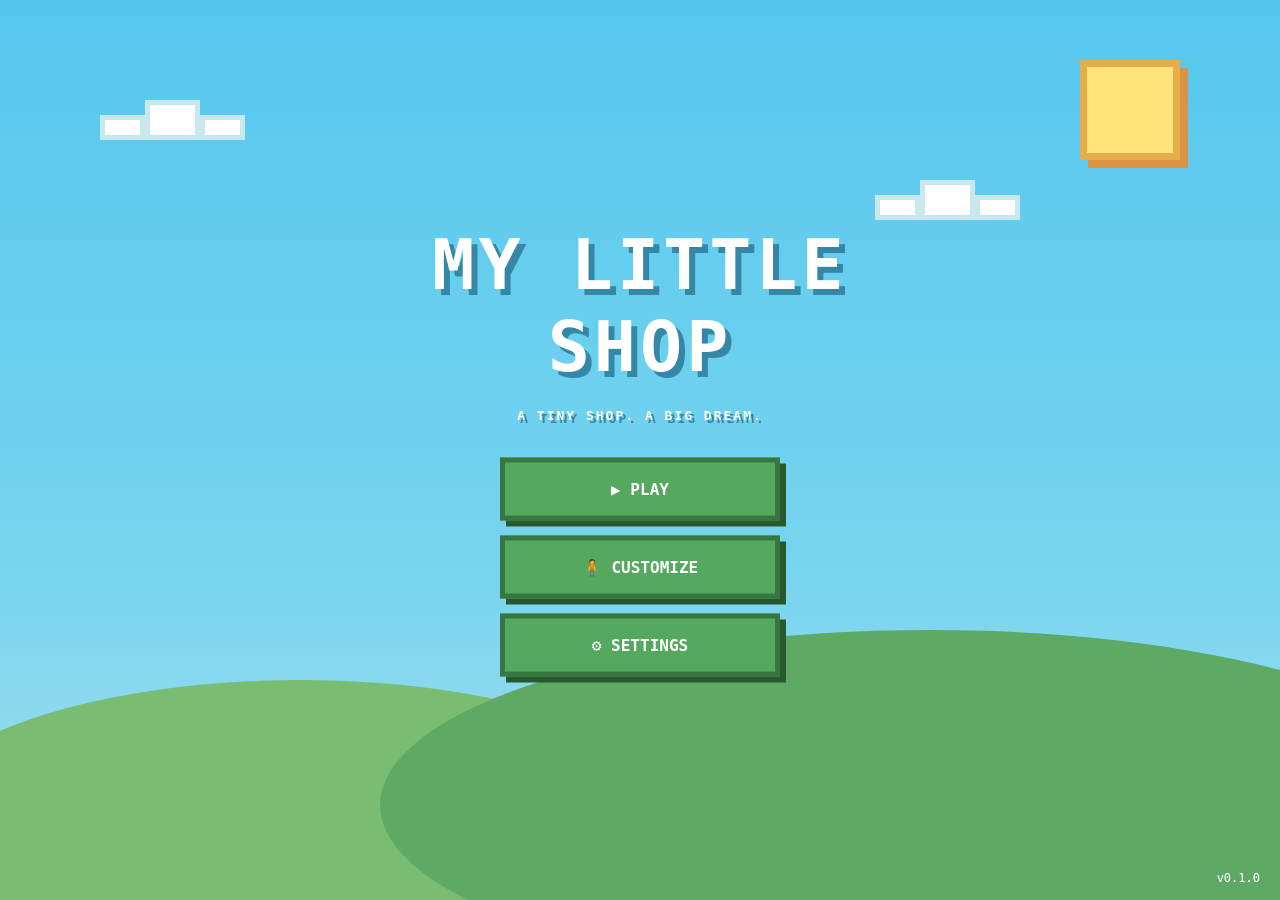
<file: index.html>
<!DOCTYPE html>
<html lang="en">

<head>

    <meta charset="UTF-8">

    <meta
        name="viewport"
        content="width=device-width, initial-scale=1.0"
    >

    <title>My Little Shop</title>

    <link rel="stylesheet" href="style.css">

</head>


<body>


    <div id="titleScreen" class="screen">

        <div class="sun"></div>


        <div class="cloud cloud-one">
            <div></div>
            <div></div>
            <div></div>
        </div>


        <div class="cloud cloud-two">
            <div></div>
            <div></div>
            <div></div>
        </div>


        <div class="hill hill-back"></div>

        <div class="hill hill-front"></div>


        <div class="title-content">

            <h1>
                MY LITTLE SHOP
            </h1>

            <p>
                A TINY SHOP. A BIG DREAM.
            </p>


            <div class="menu">

                <button id="playButton">
                    ▶ PLAY
                </button>

                <button id="customizeButton">
                    🧍 CUSTOMIZE
                </button>

                <button id="settingsButton">
                    ⚙ SETTINGS
                </button>

            </div>

        </div>


        <div class="version">
            v0.1.0
        </div>

    </div>



    <div id="gameScreen" class="screen hidden">

        <div class="placeholder">

            <h2>
                YOUR RESTAURANT
            </h2>

            <p>
                The restaurant is coming soon!
            </p>

            <button id="backButton">
                ← BACK
            </button>

        </div>

    </div>



    <div id="settingsScreen" class="screen hidden">

        <div class="placeholder">

            <h2>
                SETTINGS
            </h2>

            <p>
                Settings are coming soon!
            </p>

            <button id="settingsBackButton">
                ← BACK
            </button>

        </div>

    </div>


    <script src="script.js"></script>

</body>

</html>
</file>
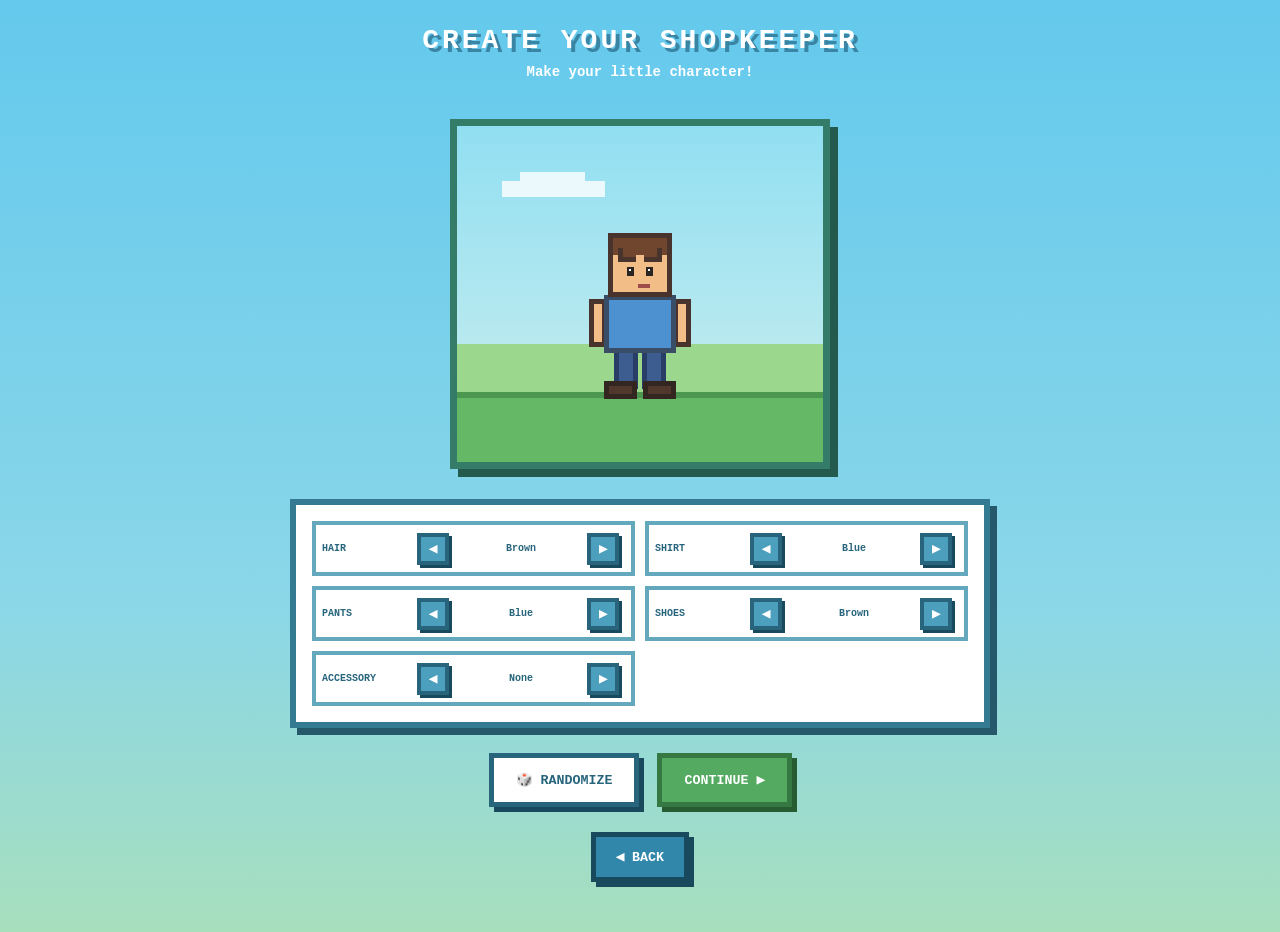
<file: character/index.html>
<!DOCTYPE html>
<html lang="en">

<head>
    <meta charset="UTF-8">
    <meta name="viewport" content="width=device-width, initial-scale=1.0">

    <title>Character Creator - My Little Shop</title>

    <link rel="stylesheet" href="character.css">
</head>

<body>

    <div class="creator">

        <!-- HEADER -->

        <header class="creator-header">

            <h1>CREATE YOUR SHOPKEEPER</h1>

            <p>Make your little character!</p>

        </header>


        <!-- CHARACTER PREVIEW -->

        <section class="preview-area">

            <div class="preview-background">

                <div class="ground"></div>

                <div class="character">

                    <!-- HAIR BACK -->

                    <div class="hair-back"></div>

                    <!-- BODY -->

                    <div class="body">

                        <div class="shirt-detail"></div>

                    </div>

                    <!-- HEAD -->

                    <div class="head">

                        <div class="face">

                            <div class="eye eye-left"></div>
                            <div class="eye eye-right"></div>

                            <div class="mouth"></div>

                        </div>

                    </div>

                    <!-- HAIR FRONT -->

                    <div class="hair-front"></div>

                    <!-- ARMS -->

                    <div class="arm arm-left"></div>
                    <div class="arm arm-right"></div>

                    <!-- LEGS -->

                    <div class="leg leg-left"></div>
                    <div class="leg leg-right"></div>

                    <!-- SHOES -->

                    <div class="shoe shoe-left"></div>
                    <div class="shoe shoe-right"></div>

                    <!-- ACCESSORY -->

                    <div id="accessory"></div>

                </div>

            </div>

        </section>


        <!-- CUSTOMIZATION -->

        <section class="customization">

            <div class="custom-row">

                <span>HAIR</span>

                <button id="hairPrevious">◀</button>

                <div id="hairName">Brown</div>

                <button id="hairNext">▶</button>

            </div>


            <div class="custom-row">

                <span>SHIRT</span>

                <button id="shirtPrevious">◀</button>

                <div id="shirtName">Blue</div>

                <button id="shirtNext">▶</button>

            </div>


            <div class="custom-row">

                <span>PANTS</span>

                <button id="pantsPrevious">◀</button>

                <div id="pantsName">Blue</div>

                <button id="pantsNext">▶</button>

            </div>


            <div class="custom-row">

                <span>SHOES</span>

                <button id="shoesPrevious">◀</button>

                <div id="shoesName">Brown</div>

                <button id="shoesNext">▶</button>

            </div>


            <div class="custom-row">

                <span>ACCESSORY</span>

                <button id="accessoryPrevious">◀</button>

                <div id="accessoryName">None</div>

                <button id="accessoryNext">▶</button>

            </div>

        </section>


        <!-- BUTTONS -->

        <div class="buttons">

            <button id="randomizeButton" class="random-button">
                🎲 RANDOMIZE
            </button>

            <button id="continueButton" class="continue-button">
                CONTINUE ▶
            </button>

        </div>


        <button id="backButton" class="back-button">
            ◀ BACK
        </button>

    </div>


    <script src="character.js"></script>

</body>

</html>
</file>
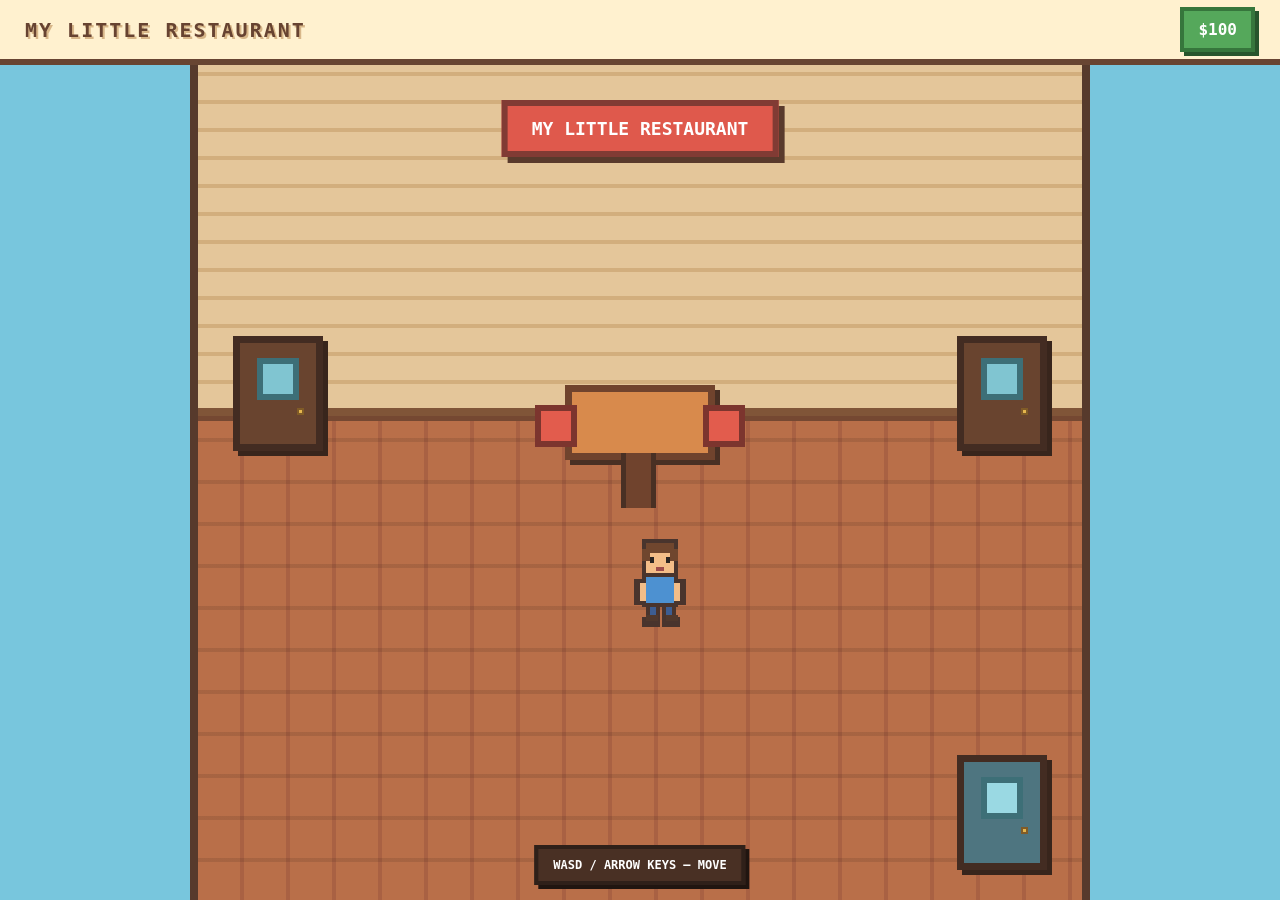
<file: game/index.html>
<!DOCTYPE html>
<html lang="en">

<head>

    <meta charset="UTF-8">

    <meta
        name="viewport"
        content="width=device-width, initial-scale=1.0"
    >

    <title>My Little Restaurant</title>

    <link
        rel="stylesheet"
        href="game.css"
    >

</head>


<body>


<div id="game">


    <!-- =====================================
         TOP BAR
    ====================================== -->

    <header class="game-header">

        <div class="game-logo">
            MY LITTLE RESTAURANT
        </div>

        <div
            id="money"
            class="money"
        >
            $100
        </div>

    </header>


    <!-- =====================================
         RESTAURANT
    ====================================== -->

    <main id="restaurant">


        <div class="wall"></div>

        <div class="floor"></div>


        <!-- =================================
             SIGN
        ================================== -->

        <div class="restaurant-sign">
            MY LITTLE RESTAURANT
        </div>


        <!-- =================================
             KITCHEN DOOR
        ================================== -->

        <div
            id="kitchenDoor"
            class="door-area kitchen-door"
        >

            <div class="door">

                <div class="door-window"></div>

                <div class="door-handle"></div>

            </div>

            <div class="door-label">
                E — KITCHEN
            </div>

        </div>


        <!-- =================================
             OFFICE DOOR
        ================================== -->

        <div
            id="officeDoor"
            class="door-area office-door"
        >

            <div class="door">

                <div class="door-window"></div>

                <div class="door-handle"></div>

            </div>

            <div class="door-label">
                E — OFFICE
            </div>

        </div>


        <!-- =================================
             FRONT DOOR
        ================================== -->

        <div
            id="frontDoor"
            class="door-area front-door"
        >

            <div class="door">

                <div class="door-window"></div>

                <div class="door-handle"></div>

            </div>

            <div class="door-label">
                E — EXIT
            </div>

        </div>


        <!-- =================================
             TABLE
        ================================== -->

        <div class="table table-one">

            <div class="table-top"></div>

            <div class="table-leg"></div>

            <div class="chair chair-left"></div>

            <div class="chair chair-right"></div>

        </div>


        <!-- =================================
             PLAYER
        ================================== -->

        <div id="player">

            <canvas
                id="playerCanvas"
                width="32"
                height="48"
            ></canvas>

        </div>


    </main>


    <!-- =====================================
         CONTROLS
    ====================================== -->

    <div class="controls">

        WASD / ARROW KEYS — MOVE

    </div>


    <script src="game.js"></script>


</div>

</body>

</html>
</file>
<file: style.css>
* {
    box-sizing: border-box;
    image-rendering: pixelated;
}


html,
body {

    margin: 0;
    padding: 0;

    width: 100%;
    min-height: 100%;

}


body {

    font-family: monospace;

    overflow: hidden;

}


/* =========================================
   SCREENS
========================================= */

.screen {

    width: 100vw;
    height: 100vh;

    position: relative;

}


.hidden {
    display: none !important;
}


/* =========================================
   TITLE SCREEN
========================================= */

#titleScreen {

    background:
        linear-gradient(
            #55c7ee 0%,
            #79d5ef 65%,
            #a6dfed 100%
        );

    overflow: hidden;

}


/* =========================================
   SUN
========================================= */

.sun {

    position: absolute;

    width: 100px;
    height: 100px;

    top: 60px;
    right: 100px;

    background: #ffe47a;

    border: 7px solid #e8ad4b;

    box-shadow:
        8px 8px 0 #d99342;

}


/* =========================================
   CLOUDS
========================================= */

.cloud {

    position: absolute;

    display: flex;
    align-items: flex-end;

}


.cloud div {

    background: white;

    border: 5px solid #c8e8ed;

}


.cloud-one {

    top: 100px;
    left: 100px;

}


.cloud-two {

    top: 180px;
    right: 260px;

}


.cloud-one div:nth-child(1),
.cloud-two div:nth-child(1) {

    width: 45px;
    height: 25px;

}


.cloud-one div:nth-child(2),
.cloud-two div:nth-child(2) {

    width: 55px;
    height: 40px;

}


.cloud-one div:nth-child(3),
.cloud-two div:nth-child(3) {

    width: 45px;
    height: 25px;

}


/* =========================================
   HILLS
========================================= */

.hill {

    position: absolute;

    bottom: -80px;

    border-radius: 50%;

}


.hill-back {

    width: 800px;
    height: 300px;

    left: -100px;

    background: #78bd72;

}


.hill-front {

    width: 1100px;
    height: 350px;

    right: -200px;

    background: #5eaa65;

}


/* =========================================
   TITLE CONTENT
========================================= */

.title-content {

    position: absolute;

    top: 50%;
    left: 50%;

    transform:
        translate(-50%, -50%);

    text-align: center;

    z-index: 10;

}


.title-content h1 {

    margin: 0;

    color: white;

    font-size: clamp(
        30px,
        6vw,
        70px
    );

    font-family: monospace;

    font-weight: 900;

    letter-spacing: 4px;

    text-shadow:
        6px 6px 0 #3487a5;

}


.title-content p {

    color: white;

    font-weight: bold;

    letter-spacing: 2px;

    margin: 20px 0 35px;

    text-shadow:
        3px 3px 0 #3487a5;

}


/* =========================================
   MENU
========================================= */

.menu {

    display: flex;

    flex-direction: column;

    align-items: center;

    gap: 15px;

}


.menu button {

    width: 280px;

    padding: 17px;

    font-family: monospace;

    font-size: 16px;

    font-weight: bold;

    color: white;

    background: #55a95f;

    border: 5px solid #367640;

    box-shadow:
        6px 6px 0 #28582f;

    cursor: pointer;

}


.menu button:hover {

    transform:
        translate(3px, 3px);

    box-shadow:
        3px 3px 0 #28582f;

}


.menu button:active {

    transform:
        translate(6px, 6px);

    box-shadow: none;

}


/* =========================================
   VERSION
========================================= */

.version {

    position: absolute;

    bottom: 15px;
    right: 20px;

    color: white;

    font-size: 12px;

}


/* =========================================
   PLACEHOLDER SCREENS
========================================= */

.placeholder {

    position: absolute;

    top: 50%;
    left: 50%;

    transform:
        translate(-50%, -50%);

    text-align: center;

}


.placeholder h2 {

    font-size: 32px;

}


.placeholder button {

    padding: 15px 25px;

    cursor: pointer;

}
</file>
<file: character/character.css>
* {
    box-sizing: border-box;
    image-rendering: pixelated;
}

html,
body {
    margin: 0;
    padding: 0;
    min-height: 100%;
}

body {
    font-family: monospace;
    background: #64c9ed;
}


/* =========================================
   EDITOR
========================================= */

.creator {
    min-height: 100vh;

    padding: 25px 20px 50px;

    display: flex;
    flex-direction: column;
    align-items: center;

    background:
        linear-gradient(
            #64c9ed 0%,
            #8bd7e8 65%,
            #a7dfbd 100%
        );
}


/* =========================================
   HEADER
========================================= */

.creator-header {
    text-align: center;
}

.creator-header h1 {
    margin: 0;

    color: white;

    font-size: 28px;
    letter-spacing: 3px;

    text-shadow:
        4px 4px 0 #3985a3;
}

.creator-header p {
    margin-top: 8px;

    color: white;

    font-size: 14px;
    font-weight: bold;
}


/* =========================================
   PREVIEW
========================================= */

.preview-area {
    margin-top: 25px;
}

.preview-background {
    position: relative;

    width: 380px;
    height: 350px;

    overflow: hidden;

    background:
        linear-gradient(
            #91dff2 0%,
            #b8e9ef 65%,
            #9bd78c 65%,
            #9bd78c 100%
        );

    border: 7px solid #347b68;

    box-shadow:
        8px 8px 0 #24594d;
}


/* simple cloud */

.preview-background::before {
    content: "";

    position: absolute;

    left: 45px;
    top: 55px;

    width: 65px;
    height: 16px;

    background: white;

    box-shadow:
        18px -9px 0 white,
        38px 0 0 white;

    opacity: 0.8;
}


/* =========================================
   GROUND
========================================= */

.ground {
    position: absolute;

    left: 0;
    bottom: 0;

    width: 100%;
    height: 70px;

    background: #65b866;

    border-top: 6px solid #4c9850;
}


/* =========================================
   CHARACTER
========================================= */

.character {
    position: absolute;

    left: 50%;
    bottom: 52px;

    width: 120px;
    height: 195px;

    transform: translateX(-50%);
}


/* =========================================
   HEAD
========================================= */

.head {
    position: absolute;

    left: 28px;
    top: 18px;

    width: 64px;
    height: 64px;

    background: #f3bd88;

    border: 5px solid #49342d;

    z-index: 5;
}


/* =========================================
   HAIR
========================================= */

/*
   IMPORTANT:
   Hair sits directly ON the head.

   It does NOT have a giant back layer.
*/

.hair-front {
    position: absolute;

    left: 28px;
    top: 18px;

    width: 64px;
    height: 22px;

    background: #70462e;

    border-top: 5px solid #49342d;
    border-left: 5px solid #49342d;
    border-right: 5px solid #49342d;

    z-index: 12;
}


/* little hair fringe */

.hair-front::before {
    content: "";

    position: absolute;

    left: 5px;
    bottom: -7px;

    width: 13px;
    height: 9px;

    background: #70462e;

    border-left: 5px solid #49342d;
    border-bottom: 5px solid #49342d;
}


.hair-front::after {
    content: "";

    position: absolute;

    right: 5px;
    bottom: -7px;

    width: 13px;
    height: 9px;

    background: #70462e;

    border-right: 5px solid #49342d;
    border-bottom: 5px solid #49342d;
}


/* =========================================
   FACE
========================================= */

.face {
    position: absolute;

    inset: 0;

    z-index: 15;
}


/* =========================================
   EYES
========================================= */

.eye {
    position: absolute;

    top: 29px;

    width: 7px;
    height: 9px;

    background: #292321;
}

.eye-left {
    left: 14px;
}

.eye-right {
    right: 14px;
}


/* eye shine */

.eye::after {
    content: "";

    position: absolute;

    left: 2px;
    top: 2px;

    width: 2px;
    height: 2px;

    background: white;
}


/* =========================================
   MOUTH
========================================= */

.mouth {
    position: absolute;

    left: 25px;
    top: 46px;

    width: 12px;
    height: 4px;

    background: #9d4b4b;
}


/* =========================================
   BODY
========================================= */

.body {
    position: absolute;

    left: 24px;
    top: 80px;

    width: 72px;
    height: 58px;

    background: #4d91d1;

    border: 5px solid #394d66;

    z-index: 4;
}


/* =========================================
   ARMS
========================================= */

.arm {
    position: absolute;

    top: 84px;

    width: 18px;
    height: 48px;

    background: #f3bd88;

    border: 5px solid #49342d;

    z-index: 3;
}

.arm-left {
    left: 9px;
}

.arm-right {
    right: 9px;
}


/* =========================================
   LEGS
========================================= */

.leg {
    position: absolute;

    top: 134px;

    width: 24px;
    height: 40px;

    background: #3d5d91;

    border-left: 5px solid #293e66;
    border-right: 5px solid #293e66;

    z-index: 3;
}

.leg-left {
    left: 34px;
}

.leg-right {
    right: 34px;
}


/* =========================================
   SHOES
========================================= */

.shoe {
    position: absolute;

    top: 166px;

    width: 33px;
    height: 18px;

    background: #50382c;

    border: 5px solid #33251f;

    z-index: 4;
}

.shoe-left {
    left: 24px;
}

.shoe-right {
    right: 24px;
}


/* =========================================
   ACCESSORY
========================================= */

#accessory {
    position: absolute;

    z-index: 30;

    pointer-events: none;
}


/* =========================================
   CAP
========================================= */

.cap {
    left: 25px;
    top: 12px;

    width: 70px;
    height: 16px;

    background: #df5555;

    border: 5px solid #793636;
}

.cap::before {
    content: "";

    position: absolute;

    left: 10px;
    top: -11px;

    width: 35px;
    height: 11px;

    background: #df5555;

    border-top: 5px solid #793636;
    border-left: 5px solid #793636;
    border-right: 5px solid #793636;
}

.cap::after {
    content: "";

    position: absolute;

    left: -10px;
    bottom: -9px;

    width: 40px;
    height: 7px;

    background: #df5555;

    border: 4px solid #793636;
}


/* =========================================
   CHEF HAT
========================================= */

.chef-hat {
    left: 24px;
    top: -5px;

    width: 72px;
    height: 32px;

    background: white;

    border: 5px solid #777;
}

.chef-hat::before {
    content: "";

    position: absolute;

    left: 8px;
    top: -11px;

    width: 15px;
    height: 11px;

    background: white;

    border-top: 5px solid #777;
    border-left: 5px solid #777;
    border-right: 5px solid #777;
}

.chef-hat::after {
    content: "";

    position: absolute;

    right: 8px;
    top: -11px;

    width: 15px;
    height: 11px;

    background: white;

    border-top: 5px solid #777;
    border-left: 5px solid #777;
    border-right: 5px solid #777;
}


/* =========================================
   BEANIE
========================================= */

.beanie {
    left: 25px;
    top: 12px;

    width: 70px;
    height: 25px;

    background: #875bc0;

    border: 5px solid #503675;
}

.beanie::before {
    content: "";

    position: absolute;

    left: 10px;
    top: -10px;

    width: 32px;
    height: 10px;

    background: #875bc0;

    border-top: 5px solid #503675;
    border-left: 5px solid #503675;
    border-right: 5px solid #503675;
}


/* =========================================
   GLASSES
========================================= */

.glasses {
    position: absolute;

    left: 36px;
    top: 44px;

    width: 22px;
    height: 18px;

    box-sizing: border-box;

    border: 3px solid #292321;

    background: transparent;

    z-index: 25;
}


/* RIGHT LENS */

.glasses::before {
    content: "";

    position: absolute;

    left: 20px;
    top: -3px;

    width: 22px;
    height: 18px;

    box-sizing: border-box;

    border: 3px solid #292321;

    background: transparent;
}


/* BRIDGE */

.glasses::after {
    content: "";

    position: absolute;

    left: 17px;
    top: 4px;

    width: 7px;
    height: 3px;

    background: #292321;
}



/* =========================================
   CUSTOMIZATION
========================================= */

.customization {
    width: 700px;
    max-width: 95vw;

    margin-top: 30px;

    padding: 16px;

    display: grid;

    grid-template-columns: 1fr 1fr;

    gap: 10px;

    background: white;

    border: 6px solid #347b92;

    box-shadow:
        7px 7px 0 #24586a;
}


.custom-row {
    display: grid;

    grid-template-columns:
        90px 38px 1fr 38px;

    align-items: center;

    min-height: 55px;

    gap: 5px;

    padding: 6px;

    border: 4px solid #63a8bc;
}


.custom-row span {
    color: #27657d;

    font-size: 10px;
    font-weight: bold;
}


.custom-row div {
    color: #27657d;

    text-align: center;

    font-size: 10px;
    font-weight: bold;
}


/* =========================================
   ARROWS
========================================= */

.custom-row button {
    width: 32px;
    height: 32px;

    padding: 0;

    color: white;

    background: #4c9fbd;

    border: 4px solid #28647b;

    box-shadow:
        3px 3px 0 #19495d;

    font-family: monospace;
    font-weight: bold;

    cursor: pointer;
}

.custom-row button:active {
    transform:
        translate(3px, 3px);

    box-shadow: none;
}


/* =========================================
   BUTTONS
========================================= */

.buttons {
    display: flex;

    gap: 18px;

    margin-top: 25px;
}


.buttons button {
    padding: 14px 22px;

    font-family: monospace;

    font-weight: bold;

    cursor: pointer;
}


.random-button {
    color: #27657d;

    background: white;

    border: 5px solid #27657d;

    box-shadow:
        5px 5px 0 #19495d;
}


.continue-button {
    color: white;

    background: #55aa62;

    border: 5px solid #367842;

    box-shadow:
        5px 5px 0 #275b31;
}


/* =========================================
   BACK
========================================= */

.back-button {
    margin-top: 25px;

    padding: 12px 20px;

    color: white;

    background: #3187aa;

    border: 5px solid #19495d;

    box-shadow:
        5px 5px 0 #19495d;

    font-family: monospace;
    font-weight: bold;

    cursor: pointer;
}


/* =========================================
   MOBILE
========================================= */

@media (max-width: 700px) {

    .creator-header h1 {
        font-size: 20px;
    }

    .preview-background {
        width: 320px;
        height: 320px;
    }

    .customization {
        grid-template-columns: 1fr;
    }

    .buttons {
        flex-direction: column;

        width: 280px;
    }

    .buttons button {
        width: 100%;
    }
}
</file>
<file: game/game.css>
/* =========================================
   MY LITTLE RESTAURANT
   RESTAURANT
========================================= */


/* =========================================
   GLOBAL
========================================= */

* {

    box-sizing: border-box;

    image-rendering: pixelated;

}


html,
body {

    margin: 0;

    padding: 0;

    width: 100%;

    height: 100%;

    overflow: hidden;

    font-family: monospace;

}


body {

    background: #78c6dd;

}


/* =========================================
   GAME
========================================= */

#game {

    position: relative;

    width: 100vw;

    height: 100vh;

    background: #78c6dd;

}


/* =========================================
   TOP BAR
========================================= */

.game-header {

    position: absolute;

    top: 0;
    left: 0;

    width: 100%;

    height: 65px;

    display: flex;

    align-items: center;

    justify-content: space-between;

    padding: 0 25px;

    background: #fff1cf;

    border-bottom: 6px solid #684532;

    z-index: 100;

}


.game-logo {

    color: #674331;

    font-size: 20px;

    font-weight: bold;

    letter-spacing: 2px;

    text-shadow:
        2px 2px 0 #d8b789;

}


.money {

    padding: 9px 14px;

    color: white;

    background: #55a85b;

    border: 4px solid #36763c;

    box-shadow:
        4px 4px 0 #27552c;

    font-size: 16px;

    font-weight: bold;

}


/* =========================================
   RESTAURANT
========================================= */

#restaurant {

    position: absolute;

    top: 65px;

    left: 50%;

    width: 900px;

    height: calc(100vh - 65px);

    transform: translateX(-50%);

    overflow: hidden;

    background: #bd7b50;

    border-left: 8px solid #573a2c;

    border-right: 8px solid #573a2c;

}


/* =========================================
   WALL
========================================= */

.wall {

    position: absolute;

    top: 0;
    left: 0;

    width: 100%;

    height: 42%;

    background:

        repeating-linear-gradient(
            0deg,

            #e4c69a 0px,
            #e4c69a 24px,

            #d2ae7d 24px,
            #d2ae7d 28px
        );

    border-bottom: 8px solid #805538;

}


/* =========================================
   FLOOR
========================================= */

.floor {

    position: absolute;

    left: 0;
    bottom: 0;

    width: 100%;

    height: 58%;

    background:

        repeating-linear-gradient(
            90deg,

            #b96f49 0px,
            #b96f49 42px,

            #a96143 42px,
            #a96143 46px
        );

    border-top: 5px solid #754832;

}


.floor::after {

    content: "";

    position: absolute;

    inset: 0;

    background:

        repeating-linear-gradient(
            0deg,

            transparent 0px,
            transparent 38px,

            rgba(
                55,
                32,
                22,
                0.14
            ) 38px,

            rgba(
                55,
                32,
                22,
                0.14
            ) 42px
        );

}


/* =========================================
   SIGN
========================================= */

.restaurant-sign {

    position: absolute;

    top: 35px;

    left: 50%;

    transform: translateX(-50%);

    padding: 12px 24px;

    color: white;

    background: #df594c;

    border: 6px solid #813b34;

    box-shadow:
        6px 6px 0 #593a2c;

    font-size: 18px;

    font-weight: bold;

    z-index: 10;

}


/* =========================================
   DOORS
========================================= */

.door-area {

    position: absolute;

    width: 90px;

    height: 150px;

    z-index: 30;

}


/*
    IMPORTANT:

    The floor begins at 42% of the room.

    Doors are positioned so their bottoms
    sit directly ON the floor.
*/


.door {

    position: absolute;

    bottom: 0;

    left: 0;

    width: 90px;

    height: 115px;

    background: #69442f;

    border: 7px solid #432c22;

    box-shadow:
        5px 5px 0 #38251c;

}


/* =========================================
   DOOR WINDOW
========================================= */

.door-window {

    position: absolute;

    left: 17px;

    top: 15px;

    width: 42px;

    height: 42px;

    background: #80c5d1;

    border: 6px solid #3d6f77;

}


/* =========================================
   DOOR HANDLE
========================================= */

.door-handle {

    position: absolute;

    right: 12px;

    top: 65px;

    width: 7px;

    height: 7px;

    background: #e5b64e;

    border: 2px solid #805b27;

}


/* =========================================
   DOOR LABEL
========================================= */

.door-label {

    position: absolute;

    left: 50%;

    bottom: -30px;

    transform: translateX(-50%);

    white-space: nowrap;

    padding: 5px 8px;

    color: white;

    background: #493024;

    border: 3px solid #2f2019;

    font-size: 10px;

    font-weight: bold;

    opacity: 0;

}


.door-area:hover .door-label {

    opacity: 1;

}


/* =========================================
   KITCHEN
========================================= */

.kitchen-door {

    left: 35px;

    top: calc(42% - 115px);

}


/* =========================================
   OFFICE
========================================= */

.office-door {

    right: 35px;

    top: calc(42% - 115px);

}


/* =========================================
   FRONT DOOR
========================================= */

.front-door {

    right: 35px;

    bottom: 30px;

}


.front-door .door {

    background: #4e7580;

}


.front-door .door-window {

    background: #9ad9e3;

}


/* =========================================
   TABLE
========================================= */

.table {

    position: absolute;

    left: 50%;

    top: 300px;

    width: 210px;

    height: 160px;

    transform: translateX(-50%);

    z-index: 20;

}


/* =========================================
   TABLE TOP
========================================= */

.table-top {

    position: absolute;

    left: 30px;

    top: 20px;

    width: 150px;

    height: 75px;

    background: #d88a4c;

    border: 7px solid #70432d;

    box-shadow:
        5px 5px 0 #493024;

}


/* =========================================
   TABLE LEG
========================================= */

.table-leg {

    position: absolute;

    left: 86px;

    top: 88px;

    width: 35px;

    height: 55px;

    background: #70432d;

    border-left: 5px solid #493024;

    border-right: 5px solid #493024;

}


/* =========================================
   CHAIRS
========================================= */

.chair {

    position: absolute;

    top: 40px;

    width: 42px;

    height: 42px;

    background: #e25c4d;

    border: 6px solid #7c352e;

}


.chair-left {

    left: 0;

}


.chair-right {

    right: 0;

}


/* =========================================
   PLAYER
========================================= */

#player {

    position: absolute;

    left: 430px;

    top: 470px;

    width: 64px;

    height: 96px;

    z-index: 50;

    pointer-events: none;

    image-rendering: pixelated;

}


#playerCanvas {

    display: block;

    width: 64px;

    height: 96px;

    margin: 0;

    padding: 0;

    image-rendering: pixelated;

}


/* =========================================
   CONTROLS
========================================= */

.controls {

    position: absolute;

    bottom: 15px;

    left: 50%;

    transform: translateX(-50%);

    padding: 9px 15px;

    color: white;

    background: #493024;

    border: 4px solid #2f2019;

    box-shadow:
        4px 4px 0 #201510;

    font-size: 12px;

    font-weight: bold;

    z-index: 200;

}


/* =========================================
   RESPONSIVE
========================================= */

@media (max-width: 950px) {

    #restaurant {

        width: 100%;

    }


    .restaurant-sign {

        font-size: 14px;

    }

}
</file>
